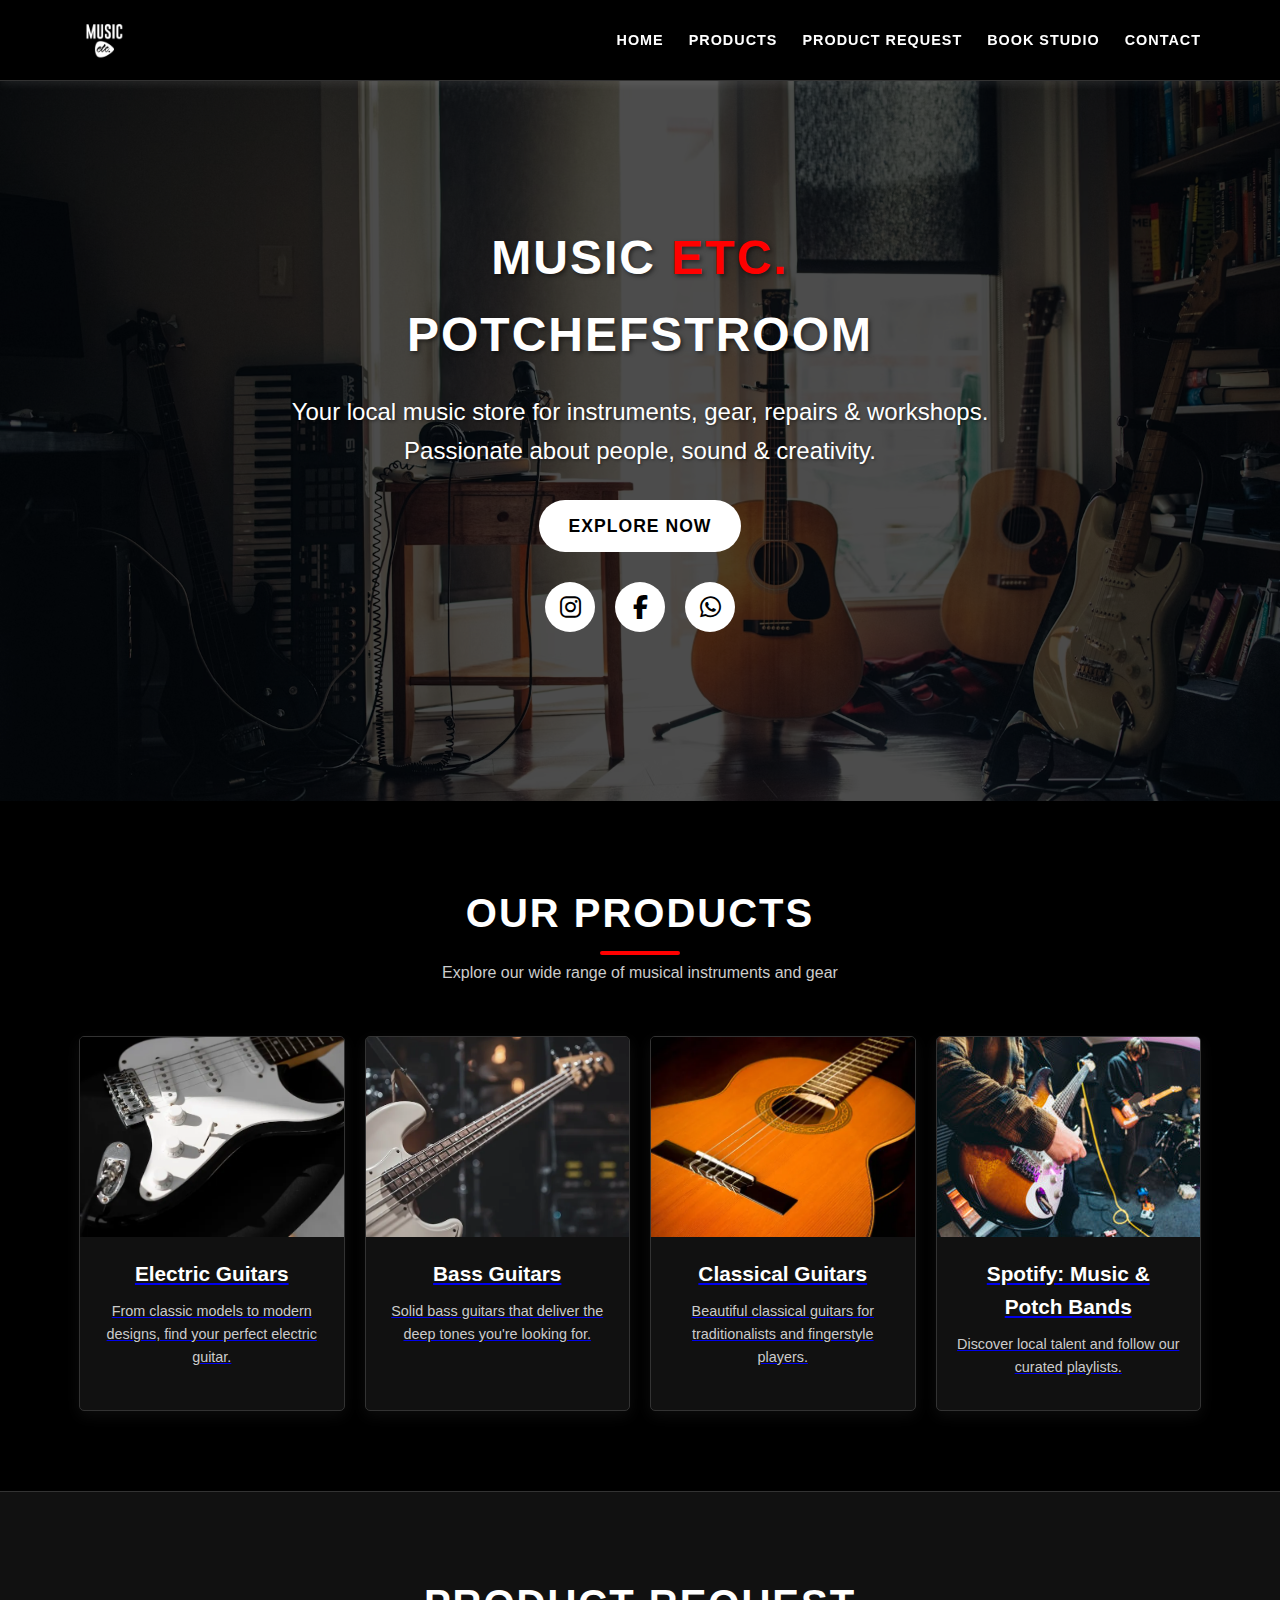
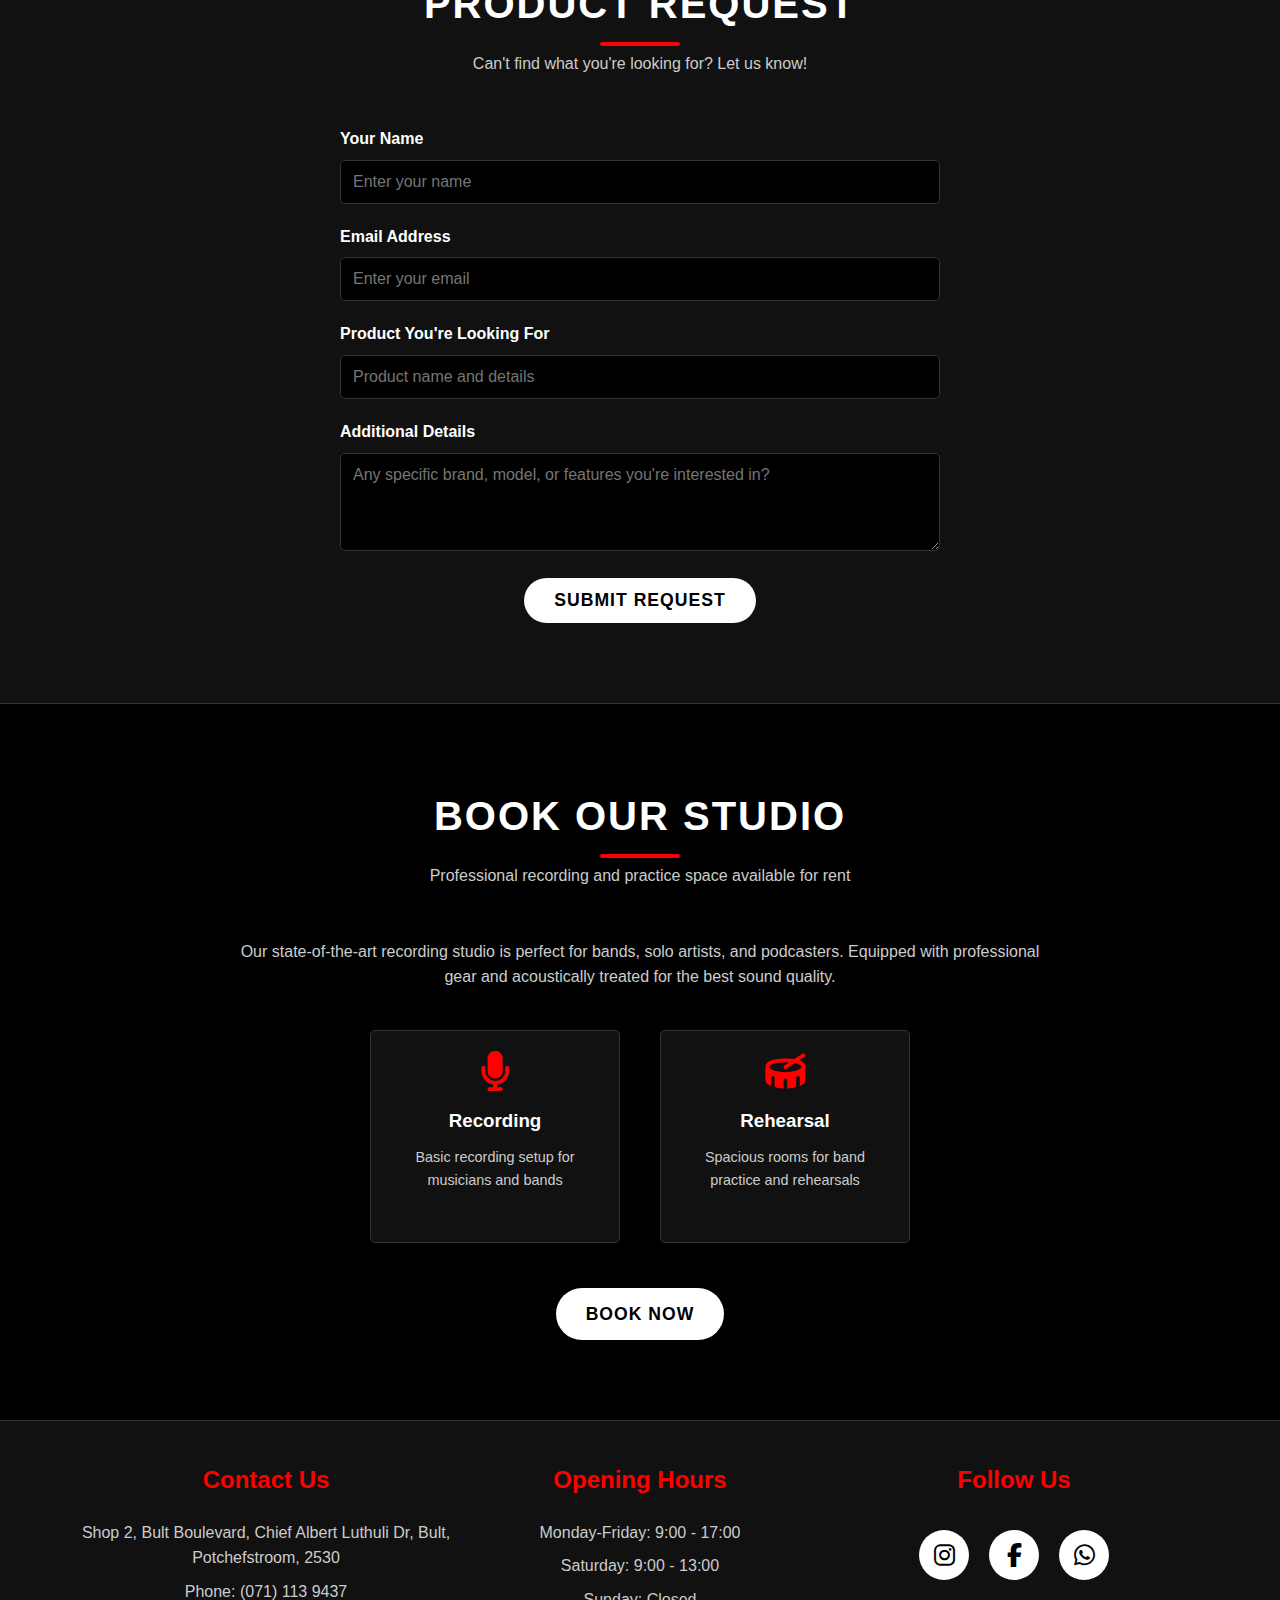
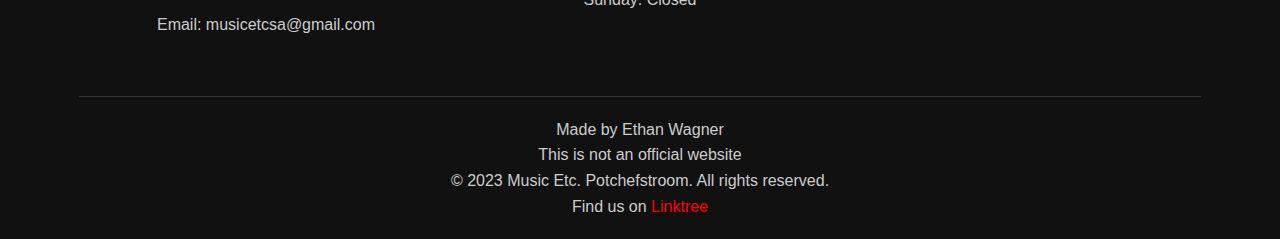
<file: index.html>
<!DOCTYPE html>
<html lang="en">
<head>
    <meta charset="UTF-8">
    <link rel="shortcut icon" type="image/x-icon" href="Images/favicon.png"/>
    <meta name="viewport" content="width=device-width, initial-scale=1.0">
    <title>Music Etc. Potchefstroom | Your Local Music Store</title>
    <link rel="stylesheet" href="style.css">
    <link rel="stylesheet" href="https://cdnjs.cloudflare.com/ajax/libs/font-awesome/6.4.0/css/all.min.css">
</head>
<body>
    <!-- Header -->
    <header>
        <div class="container">
            <nav>
                <div class="logo-container">
                    <img src="Images/logo2.jpg" alt="Music Etc. Logo" class="logo">
                </div>
                <ul class="nav-links">
                    <li><a href="#home">Home</a></li>
                    <li><a href="#products">Products</a></li>
                    <li><a href="#request">Product Request</a></li>
                    <li><a href="#studio">Book Studio</a></li>
                    <li><a href="#contact">Contact</a></li>
                </ul>
            </nav>
        </div>
    </header>

    <!-- Hero Section -->
    <section class="hero" id="home">
        <div class="hero-content">
            <h1>Music <span class="etc-red">Etc.</span> Potchefstroom</h1>
            <p>Your local music store for instruments, gear, repairs & workshops. Passionate about people, sound & creativity.</p>
            <a href="#products" class="btn">Explore Now</a>

            <!-- Social Media Icons -->
            <div class="social-icons">
                <a href="https://www.instagram.com/musicetcsa/" target="_blank">
                    <i class="fab fa-instagram"></i>
                </a>
                <a href="https://www.facebook.com/musicetcsa" target="_blank">
                    <i class="fab fa-facebook-f"></i>
                </a>
                <a href="https://api.whatsapp.com/send?phone=27711139437" target="_blank">
                    <i class="fab fa-whatsapp"></i>
                </a>
            </div>
        </div>
    </section>

    <!-- Products Section -->
    <section id="products">
        <div class="container">
            <div class="section-title">
                <h2 id="products">Our Products</h2>
                <p>Explore our wide range of musical instruments and gear</p>
            </div>

            <div class="category-grid">
                <a href="e-guitar.html" class="clickable-grid">
                <div class="category-card">
                    <div class="category-img">
                        <!--<a href="e-guitar.html">-->
                        <img src="Images/e-guitar.jpg" alt="Electric Guitars">
                         <!--</a>-->
                    </div>
                    <div class="category-content">
                        <h3>Electric Guitars</h3>
                        <p>From classic models to modern designs, find your perfect electric guitar.</p>
                    </div>
                </div>
                </a>

                <a href="b-guitar.html" class="clickable-grid">
                <div class="category-card">
                    <div class="category-img">
                        <!--<a href="b-guitar.html">-->
                        <img src="Images/b-guitar.jpg" alt="Bass Guitars">
                         <!--</a>-->
                    </div>
                    <div class="category-content">
                        <h3>Bass Guitars</h3>
                        <p>Solid bass guitars that deliver the deep tones you're looking for.</p>
                    </div>
                </div>
                </a>

                <a href="c-guitar.html" class="clickable-grid">
                <div class="category-card">
                    <div class="category-img">
                        <!--<a href="c-guitar.html">-->
                        <img src="Images/c-guitar.jpg" alt="Classical Guitars">
                         <!--</a>-->
                    </div>
                    <div class="category-content">
                        <h3>Classical Guitars</h3>
                        <p>Beautiful classical guitars for traditionalists and fingerstyle players.</p>
                    </div>
                </div>
                </a>

                <a href="https://open.spotify.com/playlist/510APyvX98WkCLCVG391Is" target="_blank" class="clickable-grid">
                <div class="category-card">
                    <div class="category-img">
                        <!--<a href="https://open.spotify.com/playlist/510APyvX98WkCLCVG391Is" target="_blank">-->
                        <img src="Images/spotify.jpg" alt="Spotify & Local Artists">
                         <!--</a>-->
                    </div>
                    <div class="category-content">
                        <h3>Spotify: Music & Potch Bands</h3>
                        <p>Discover local talent and follow our curated playlists.</p>
                    </div>
                </div>
                </a>
            </div>
        </div>
    </section>

    <!-- Product Request Section -->
    <section id="request" class="request-section">
        <div class="container">
            <div class="section-title">
                <h2>Product Request</h2>
                <p>Can't find what you're looking for? Let us know!</p>
            </div>

            <form>
                <div class="form-group">
                    <label for="name">Your Name</label>
                    <input type="text" id="name" placeholder="Enter your name">
                </div>

                <div class="form-group">
                    <label for="email">Email Address</label>
                    <input type="email" id="email" placeholder="Enter your email">
                </div>

                <div class="form-group">
                    <label for="product">Product You're Looking For</label>
                    <input type="text" id="product" placeholder="Product name and details">
                </div>

                <div class="form-group">
                    <label for="message">Additional Details</label>
                    <textarea id="message" rows="4" placeholder="Any specific brand, model, or features you're interested in?"></textarea>
                </div>

                <button type="submit" class="btn">Submit Request</button>
            </form>
        </div>
    </section>

    <!-- Studio Booking Section -->
    <section id="studio" class="studio-booking">
        <div class="container">
            <div class="section-title">
                <h2>Book Our Studio</h2>
                <p>Professional recording and practice space available for rent</p>
            </div>

            <div class="studio-content">
                <p>Our state-of-the-art recording studio is perfect for bands, solo artists, and podcasters. Equipped with professional gear and acoustically treated for the best sound quality.</p>

                <div class="studio-features">
                    <div class="feature">
                        <i class="fas fa-microphone"></i>
                        <h3>Recording</h3>
                        <p>Basic recording setup for musicians and bands</p>
                    </div>

                    <div class="feature">
                        <i class="fas fa-drum"></i>
                        <h3>Rehearsal</h3>
                        <p>Spacious rooms for band practice and rehearsals</p>
                    </div>
                </div>
                <a href="https://studioetc.co.za/" class="btn" target="_blank">Book Now</a>
            </div>
        </div>
    </section>

    <!-- Footer -->
    <footer id="contact">
        <div class="container">
            <div class="footer-content">
                <div class="footer-section">
                    <h3>Contact Us</h3>
                    <p>Shop 2, Bult Boulevard, Chief Albert Luthuli Dr, Bult, Potchefstroom, 2530</p>
                    <p>Phone: (071) 113 9437</p>
                    <p>Email: musicetcsa@gmail.com</p>
                </div>

                <div class="footer-section">
                    <h3>Opening Hours</h3>
                    <p>Monday-Friday: 9:00 - 17:00</p>
                    <p>Saturday: 9:00 - 13:00</p>
                    <p>Sunday: Closed</p>
                </div>

                <div class="footer-section">
                    <h3>Follow Us</h3>
                    <div class="social-icons">
                        <a href="https://www.instagram.com/musicetcsa/" target="_blank">
                            <i class="fab fa-instagram"></i>
                        </a>
                        <a href="https://www.facebook.com/musicetcsa" target="_blank">
                            <i class="fab fa-facebook-f"></i>
                        </a>
                        <a href="https://api.whatsapp.com/send?phone=27711139437" target="_blank">
                            <i class="fab fa-whatsapp"></i>
                        </a>
                    </div>
                </div>
            </div>

            <div class="footer-bottom">
                <p>Made by Ethan Wagner</p>
                <p>This is not an official website</p>
                <p>&copy; 2023 Music Etc. Potchefstroom. All rights reserved.</p>
                <p>Find us on <a href="https://linktr.ee/MusicEtc.SA" target="_blank">Linktree</a></p>
            </div>
        </div>
    </footer>
</body>
</html>
</file>
<file: style.css>
/* Global Styles */
* {
    margin: 0;
    padding: 0;
    box-sizing: border-box;
    font-family: 'Segoe UI', Tahoma, Geneva, Verdana, sans-serif;
}

body {
    background-color: #000;
    color: #fff;
    line-height: 1.6;
}

.container {
    width: 90%;
    max-width: 1200px;
    margin: 0 auto;
    padding: 0 15px;
}

/* Header Styles */
header {
    background-color: #000;
    color: white;
    padding: 15px 0;
    position: sticky;
    top: 0;
    z-index: 100;
    box-shadow: 0 2px 10px rgba(255, 255, 255, 0.1);
    border-bottom: 1px solid #333;
}

.logo-container {
    display: flex;
    align-items: center;
}

.logo {
    height: 50px;
}

nav {
    display: flex;
    justify-content: space-between;
    align-items: center;
}

.nav-links {
    display: flex;
    list-style: none;
}

    .nav-links li {
        margin-left: 25px;
    }

    .nav-links a {
        color: white;
        text-decoration: none;
        font-weight: 600;
        transition: color 0.3s;
        text-transform: uppercase;
        font-size: 0.9rem;
        letter-spacing: 1px;
    }

        .nav-links a:hover {
            color: #ff0000;
        }

/* Hero Section */
.hero {
    /*background: url(https://images.unsplash.com/photo-1511379938547-c1f69419868d?ixlib=rb-4.0.3&auto=format&fit=crop&w=1920&q=80) no-repeat center center/cover; */
    background: url(Images/background1.jpg) no-repeat center center/cover;
    height: 80vh;
    display: flex;
    align-items: center;
    text-align: center;
    color: white;
    position: relative;
}

    .hero::before {
        content: '';
        position: absolute;
        top: 0;
        left: 0;
        width: 100%;
        height: 100%;
        background: rgba(0, 0, 0, 0.7);
    }

.hero-content {
    position: relative;
    max-width: 800px;
    margin: 0 auto;
    padding: 20px;
}

.hero h1 {
    font-size: 3rem;
    margin-bottom: 20px;
    text-shadow: 2px 2px 4px rgba(0, 0, 0, 0.5);
    text-transform: uppercase;
    letter-spacing: 2px;
}
    
    .hero span {
        color: #ff0000
    }

.hero p {
    font-size: 1.5rem;
    margin-bottom: 30px;
    text-shadow: 1px 1px 3px rgba(0, 0, 0, 0.5);
    font-weight: 300;
}

.btn {
    display: inline-block;
    background: #fff;
    color: #000;
    padding: 12px 30px;
    border: none;
    border-radius: 30px;
    text-decoration: none;
    font-weight: 600;
    font-size: 1.1rem;
    transition: all 0.3s;
    cursor: pointer;
    text-transform: uppercase;
    letter-spacing: 1px;
}

    .btn:hover {
        background: #ff0000;
        color: white;
        transform: translateY(-3px);
        box-shadow: 0 5px 15px rgba(255, 255, 255, 0.1);
    }

/* Social Icons */
.social-icons {
    display: flex;
    justify-content: center;
    margin: 30px 0;
}

    .social-icons a {
        display: inline-flex;
        justify-content: center;
        align-items: center;
        width: 50px;
        height: 50px;
        background: #fff;
        color: #000;
        border-radius: 50%;
        margin: 0 10px;
        font-size: 1.5rem;
        transition: all 0.3s;
        text-decoration: none;
    }

        .social-icons a:hover {
            transform: translateY(-5px);
            background: #ff0000;
            color: white;
            box-shadow: 0 5px 15px rgba(255, 255, 255, 0.2);
        }

/* Section Styles */
section {
    padding: 80px 0;
}

.section-title {
    text-align: center;
    margin-bottom: 50px;
}

    .section-title h2 {
        font-size: 2.5rem;
        color: #fff;
        margin-bottom: 15px;
        position: relative;
        display: inline-block;
        text-transform: uppercase;
        letter-spacing: 2px;
    }

        .section-title h2::after {
            content: '';
            position: absolute;
            bottom: -10px;
            left: 50%;
            transform: translateX(-50%);
            width: 80px;
            height: 4px;
            background: #ff0000;
            border-radius: 2px;
        }

    .section-title p {
        color: #ccc;
    }

/* Category Grid */
.category-grid {
    display: grid;
    grid-template-columns: repeat(4, 1fr);
    gap: 20px;
}

    .clickable-grid:visited {
        color: black;
        text-decoration: none;
    }

.category-card {
    background: #111;
    border-radius: 5px;
    overflow: hidden;
    box-shadow: 0 5px 15px rgba(255, 255, 255, 0.05);
    transition: transform 0.3s;
    border: 1px solid #333;
    height: 375px;
}

    .category-card:hover {
        transform: translateY(-10px);
        border-color: #ff0000;
    }

.category-img {
    height: 200px;
    overflow: hidden;
}

    .category-img img {
        width: 100%;
        height: 100%;
        object-fit: cover;
        transition: transform 0.5s;
    }

.category-card:hover .category-img img {
    transform: scale(1.1);
}

.category-content {
    padding: 20px;
    text-align: center;
}

    .category-content h3 {
        font-size: 1.3rem;
        margin-bottom: 10px;
        color: #fff;
    }

    .category-content p {
        color: #ccc;
        font-size: 0.9rem;
    }

/* Product Request Section */
.request-section {
    background: #111;
    text-align: center;
    border-top: 1px solid #333;
    border-bottom: 1px solid #333;
}

    .request-section .section-title h2 {
        color: #fff;
    }

        .request-section .section-title h2::after {
            background: #ff0000;
        }

.form-group {
    margin-bottom: 20px;
    text-align: left;
}

    .form-group label {
        display: block;
        margin-bottom: 8px;
        font-weight: 600;
        color: #fff;
    }

    .form-group input,
    .form-group textarea {
        width: 100%;
        padding: 12px;
        border: 1px solid #333;
        border-radius: 5px;
        font-size: 1rem;
        background: #000;
        color: #fff;
    }

form {
    max-width: 600px;
    margin: 0 auto;
}

/* Studio Booking Section */
.studio-booking {
    background: #000;
    text-align: center;
}

.studio-content {
    max-width: 800px;
    margin: 0 auto;
}

    .studio-content p {
        color: #ccc;
        margin-bottom: 30px;
    }

.studio-features {
    display: flex;
    justify-content: center;
    flex-wrap: wrap;
    gap: 40px;
    margin: 40px 0;
}

.feature {
    flex: 0 0 30%;
    min-width: 250px;
    margin-bottom: 5px;
    background: #111;
    padding: 20px;
    border-radius: 5px;
    border: 1px solid #333;
}

    .feature i {
        font-size: 2.5rem;
        color: #ff0000;
        margin-bottom: 15px;
    }

    .feature h3 {
        color: #fff;
        margin-bottom: 10px;
    }

    .feature p {
        color: #ccc;
        font-size: 0.9rem;
    }

/* Footer */
footer {
    background: #111;
    color: white;
    padding: 40px 0 20px;
    text-align: center;
    border-top: 1px solid #333;
}

.footer-content {
    display: flex;
    justify-content: space-around;
    flex-wrap: wrap;
    margin-bottom: 30px;
}

.footer-section {
    flex: 1;
    min-width: 250px;
    margin-bottom: 20px;
}

    .footer-section h3 {
        font-size: 1.5rem;
        margin-bottom: 20px;
        color: #ff0000;
    }

    .footer-section p {
        color: #ccc;
        margin-bottom: 8px;
    }

.footer-bottom {
    padding-top: 20px;
    border-top: 1px solid #333;
}

    .footer-bottom p {
        color: #ccc;
    }

    .footer-bottom a {
        color: #ff0000;
        text-decoration: none;
    }

        .footer-bottom a:hover {
            text-decoration: underline;
        }

/* Responsive Design */
@media (max-width: 1024px) {
    .category-grid {
        grid-template-columns: repeat(2, 1fr);
    }
}

@media (max-width: 768px) {
    .nav-links {
        display: none;
    }

    .hero h1 {
        font-size: 2.2rem;
    }

    .hero p {
        font-size: 1.2rem;
    }

    .section-title h2 {
        font-size: 2rem;
    }

    .category-grid {
        grid-template-columns: 1fr;
    }

    .studio-features {
        flex-direction: column;
    }

    .feature {
        min-width: 100%;
    }
}
</file>
